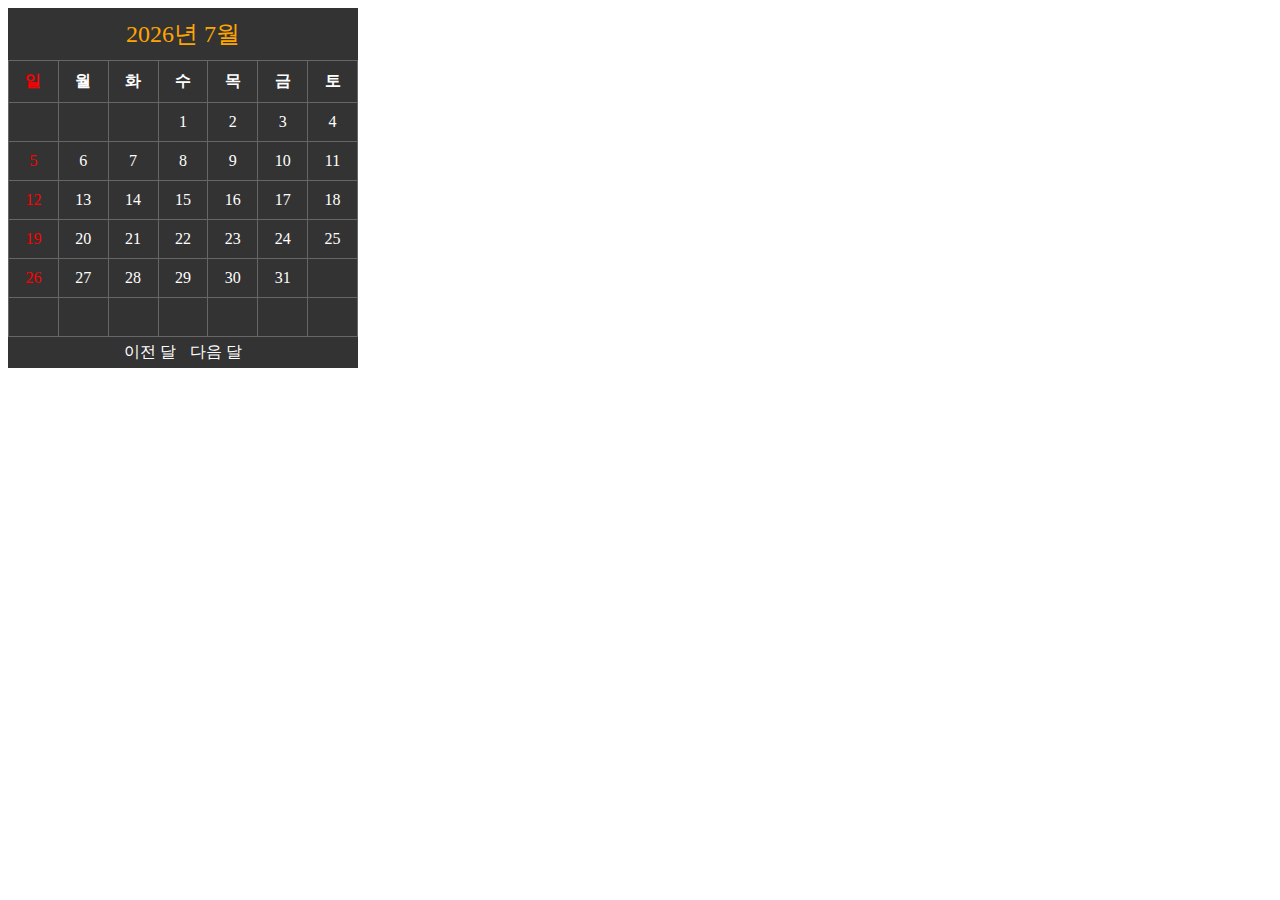
<file: ch8/index.html>
<!DOCTYPE html>
<html lang="en">
<head>
	<meta charset="UTF-8">
	<meta name="author" content="tailofmoon">
	<title>Calendar | 자바스크립트 프로젝트북</title>
	<link rel="stylesheet" href="style.css">
</head>
<body>

<div id="calendar_wrap">
	<table id="calendar">
	  <caption>
	    <span class="year"></span>년 
	    <span class="month"></span>월 
	  </caption>
	  <tr>
	    <th>일</th><th>월</th><th>화</th><th>수</th>
	    <th>목</th><th>금</th><th>토</th>
	  </tr>
	  <tr>
	    <td>&nbsp;</td><td>&nbsp;</td>
	    <td>&nbsp;</td><td>&nbsp;</td>
	    <td>&nbsp;</td><td>&nbsp;</td>
	    <td>&nbsp;</td>
	  </tr>
	  <tr>
	    <td>&nbsp;</td>
	    <td>&nbsp;</td>
	    <td>&nbsp;</td>
	    <td>&nbsp;</td>
	    <td>&nbsp;</td>
	    <td>&nbsp;</td>
	    <td>&nbsp;</td>
	  </tr>
	  <tr>
	    <td>&nbsp;</td>
	    <td>&nbsp;</td>
	    <td>&nbsp;</td>
	    <td>&nbsp;</td>
	    <td>&nbsp;</td>
	    <td>&nbsp;</td>
	    <td>&nbsp;</td>
	  </tr>
	  <tr>
	    <td>&nbsp;</td>
	    <td>&nbsp;</td>
	    <td>&nbsp;</td>
	    <td>&nbsp;</td>
	    <td>&nbsp;</td>
	    <td>&nbsp;</td>
	    <td>&nbsp;</td>
	  </tr>
	  <tr>
	    <td>&nbsp;</td>
	    <td>&nbsp;</td>
	    <td>&nbsp;</td>
	    <td>&nbsp;</td>
	    <td>&nbsp;</td>
	    <td>&nbsp;</td>
	    <td>&nbsp;</td>
	  </tr>
	  <tr>
	    <td>&nbsp;</td>
	    <td>&nbsp;</td>
	    <td>&nbsp;</td>
	    <td>&nbsp;</td>
	    <td>&nbsp;</td>
	    <td>&nbsp;</td>
	    <td>&nbsp;</td>
	  </tr>
	</table>

	<a href="#" id="prev">이전 달</a>
	<a href="#" id="next">다음 달</a>
</div> 

<script src="app.js"></script>

</body>
</html>
</file>
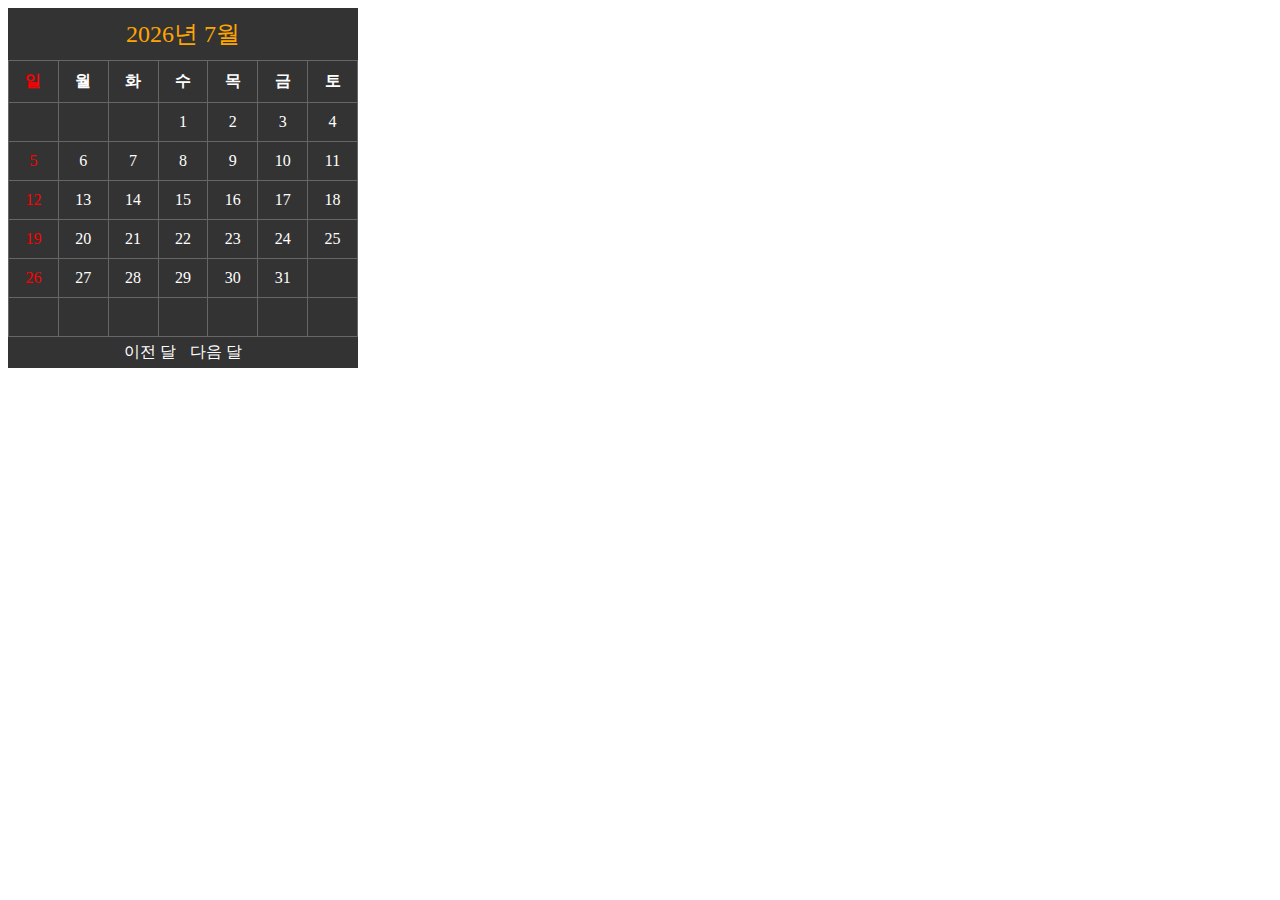
<file: ch8/jquery/index.html>
<!DOCTYPE html>
<html lang="en">
<head>
	<meta charset="UTF-8">
	<meta name="author" content="tailofmoon">
	<title>Calendar - jQuery Ver | 자바스크립트 프로젝트북</title>	
	<link rel="stylesheet" href="style.css">	
  	<script src="https://ajax.googleapis.com/ajax/libs/jquery/1.12.4/jquery.min.js"></script>
</head>
<body>

<div id="calendar_wrap">
	<table id="calendar">
	  <caption>
	    <span class="year"></span>년 
	    <span class="month"></span>월 
	  </caption>
	  <tr>
	    <th>일</th><th>월</th><th>화</th><th>수</th>
	    <th>목</th><th>금</th><th>토</th>
	  </tr>
	  <tr>
	    <td>&nbsp;</td><td>&nbsp;</td>
	    <td>&nbsp;</td><td>&nbsp;</td>
	    <td>&nbsp;</td><td>&nbsp;</td>
	    <td>&nbsp;</td>
	  </tr>
	  <tr>
	    <td>&nbsp;</td>
	    <td>&nbsp;</td>
	    <td>&nbsp;</td>
	    <td>&nbsp;</td>
	    <td>&nbsp;</td>
	    <td>&nbsp;</td>
	    <td>&nbsp;</td>
	  </tr>
	  <tr>
	    <td>&nbsp;</td>
	    <td>&nbsp;</td>
	    <td>&nbsp;</td>
	    <td>&nbsp;</td>
	    <td>&nbsp;</td>
	    <td>&nbsp;</td>
	    <td>&nbsp;</td>
	  </tr>
	  <tr>
	    <td>&nbsp;</td>
	    <td>&nbsp;</td>
	    <td>&nbsp;</td>
	    <td>&nbsp;</td>
	    <td>&nbsp;</td>
	    <td>&nbsp;</td>
	    <td>&nbsp;</td>
	  </tr>
	  <tr>
	    <td>&nbsp;</td>
	    <td>&nbsp;</td>
	    <td>&nbsp;</td>
	    <td>&nbsp;</td>
	    <td>&nbsp;</td>
	    <td>&nbsp;</td>
	    <td>&nbsp;</td>
	  </tr>
	  <tr>
	    <td>&nbsp;</td>
	    <td>&nbsp;</td>
	    <td>&nbsp;</td>
	    <td>&nbsp;</td>
	    <td>&nbsp;</td>
	    <td>&nbsp;</td>
	    <td>&nbsp;</td>
	  </tr>
	</table>

	<a href="#" id="prev">이전 달</a>
	<a href="#" id="next">다음 달</a>
</div> 

<script src="app.js"></script> 	

</body>
</html>
</file>
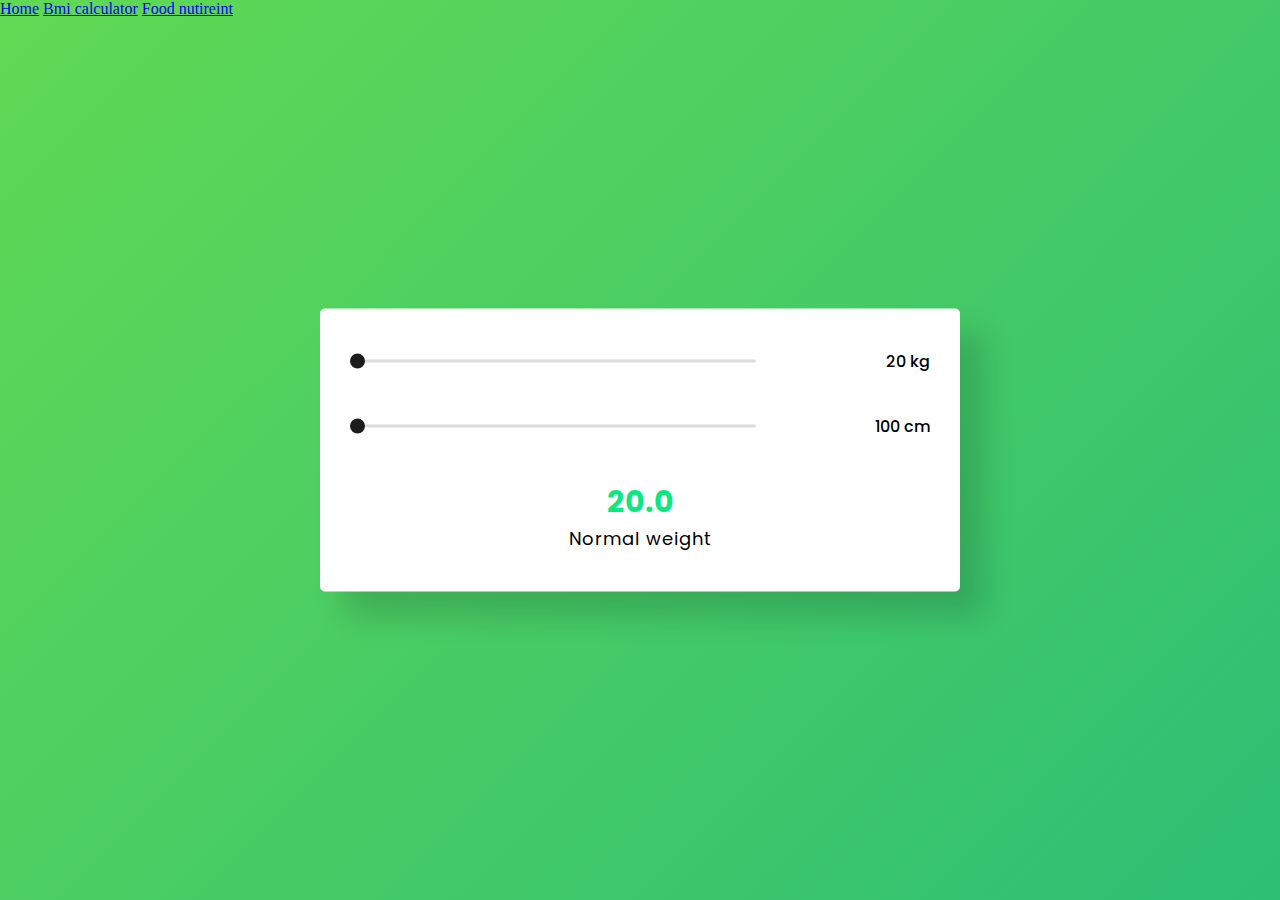
<file: project/bmi.html>
<!DOCTYPE html>
<html lang="en">
<head>
    <title>BMI Calculator</title>
    <!--Google Font-->
    <link rel="preconnect" href="https://fonts.gstatic.com">
    <link href="https://fonts.googleapis.com/css2?family=Poppins:wght@500;700display=swap"
    rel="stylesheet">
    <!--Stylesheet-->
    <link rel="stylesheet" href="style.css">
</head>
<body>
    <nav>
            <a href="index.html">Home</a>
            <a href="bmi.html">Bmi calculator</a>
            <a href="nu.html">Food nutireint</a>
    </nav>
    <div class="container">
        <div class="row">
           <input type="range" min="20" max="200"
           value="20" id="weight" oninput="calculate()
           ">
           <span id="weight-val">20 kg</span>
        </div>
        <div class="row">
           <input type="range" min="100" max="250"
           value="100" id="height" oninput="calculate()
           ">
           <span id="height-val">100 cm</span>
        </div>
        
        
        <p id="result">20.0</p>
        <p id="category">Normal weight</p>
     </div>

    <!--Script-->
    <script src="script.js"></script>   

</body>
</html>
</file>
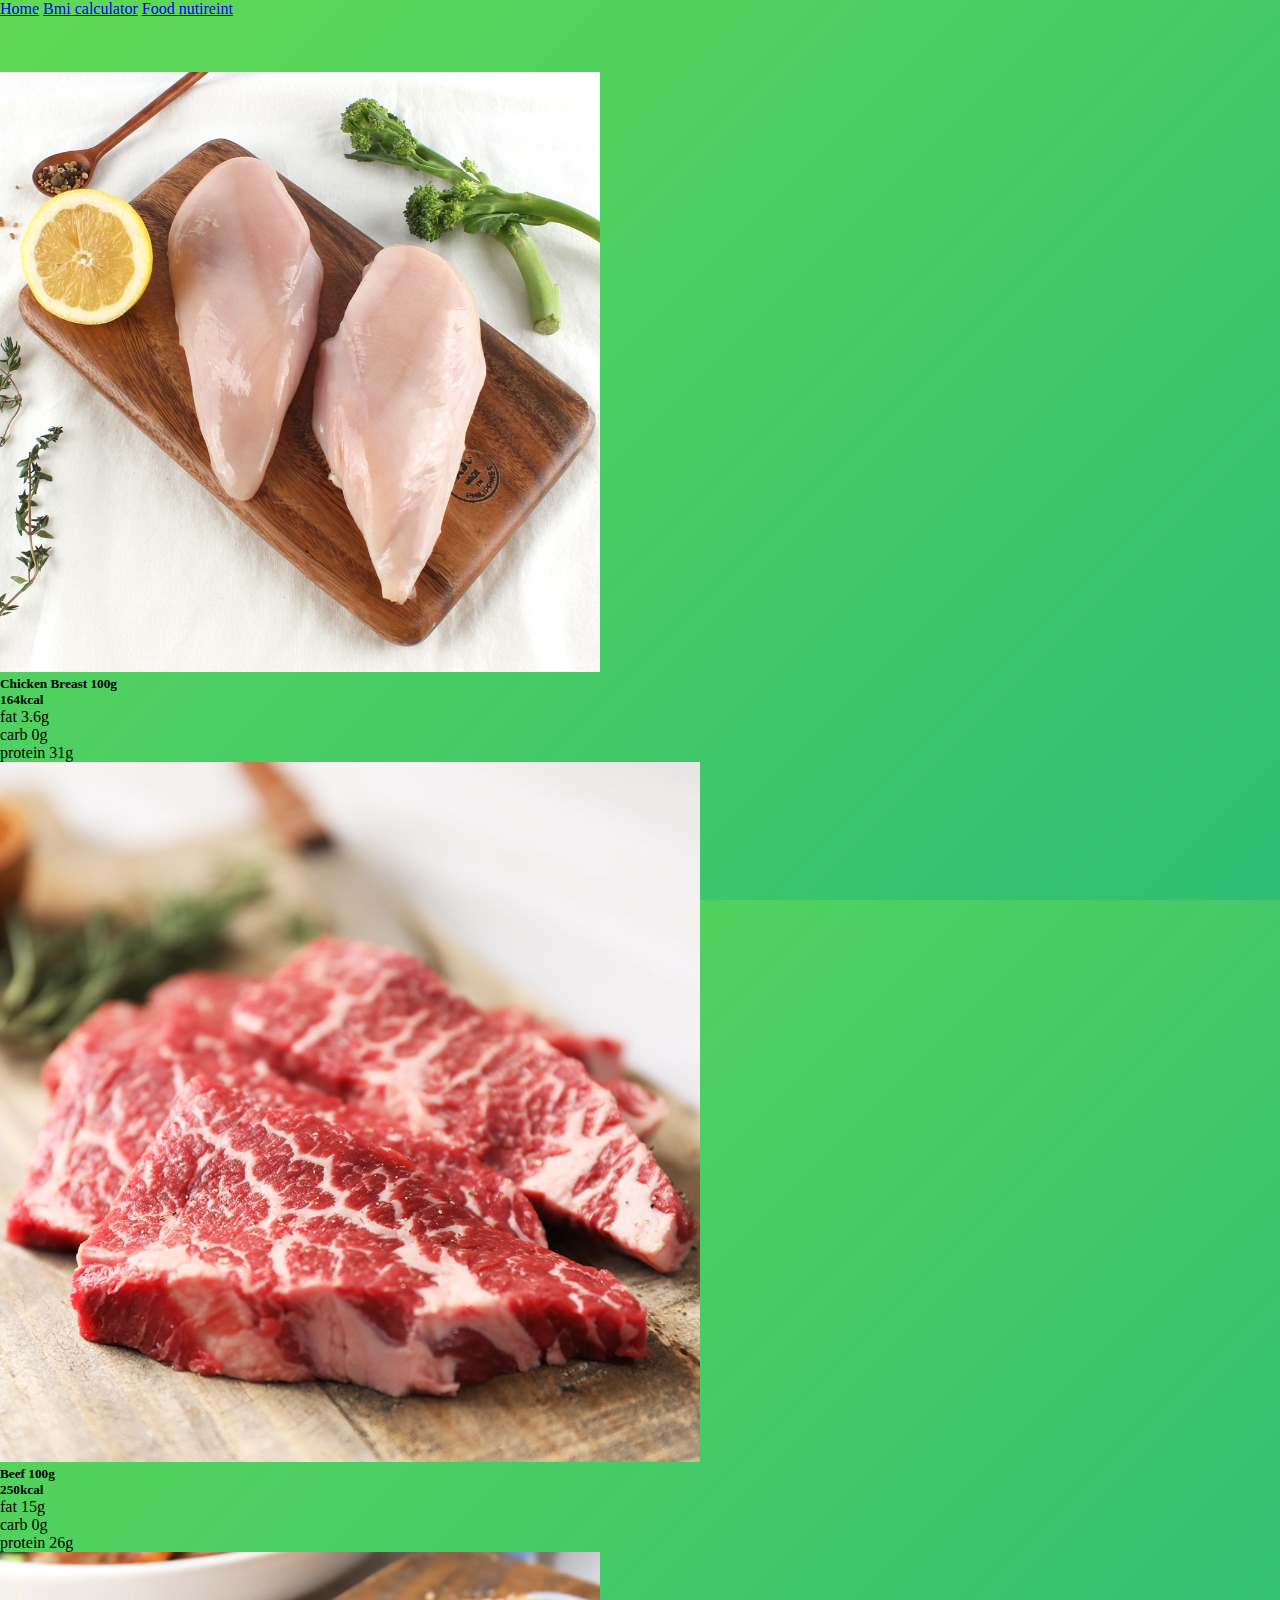
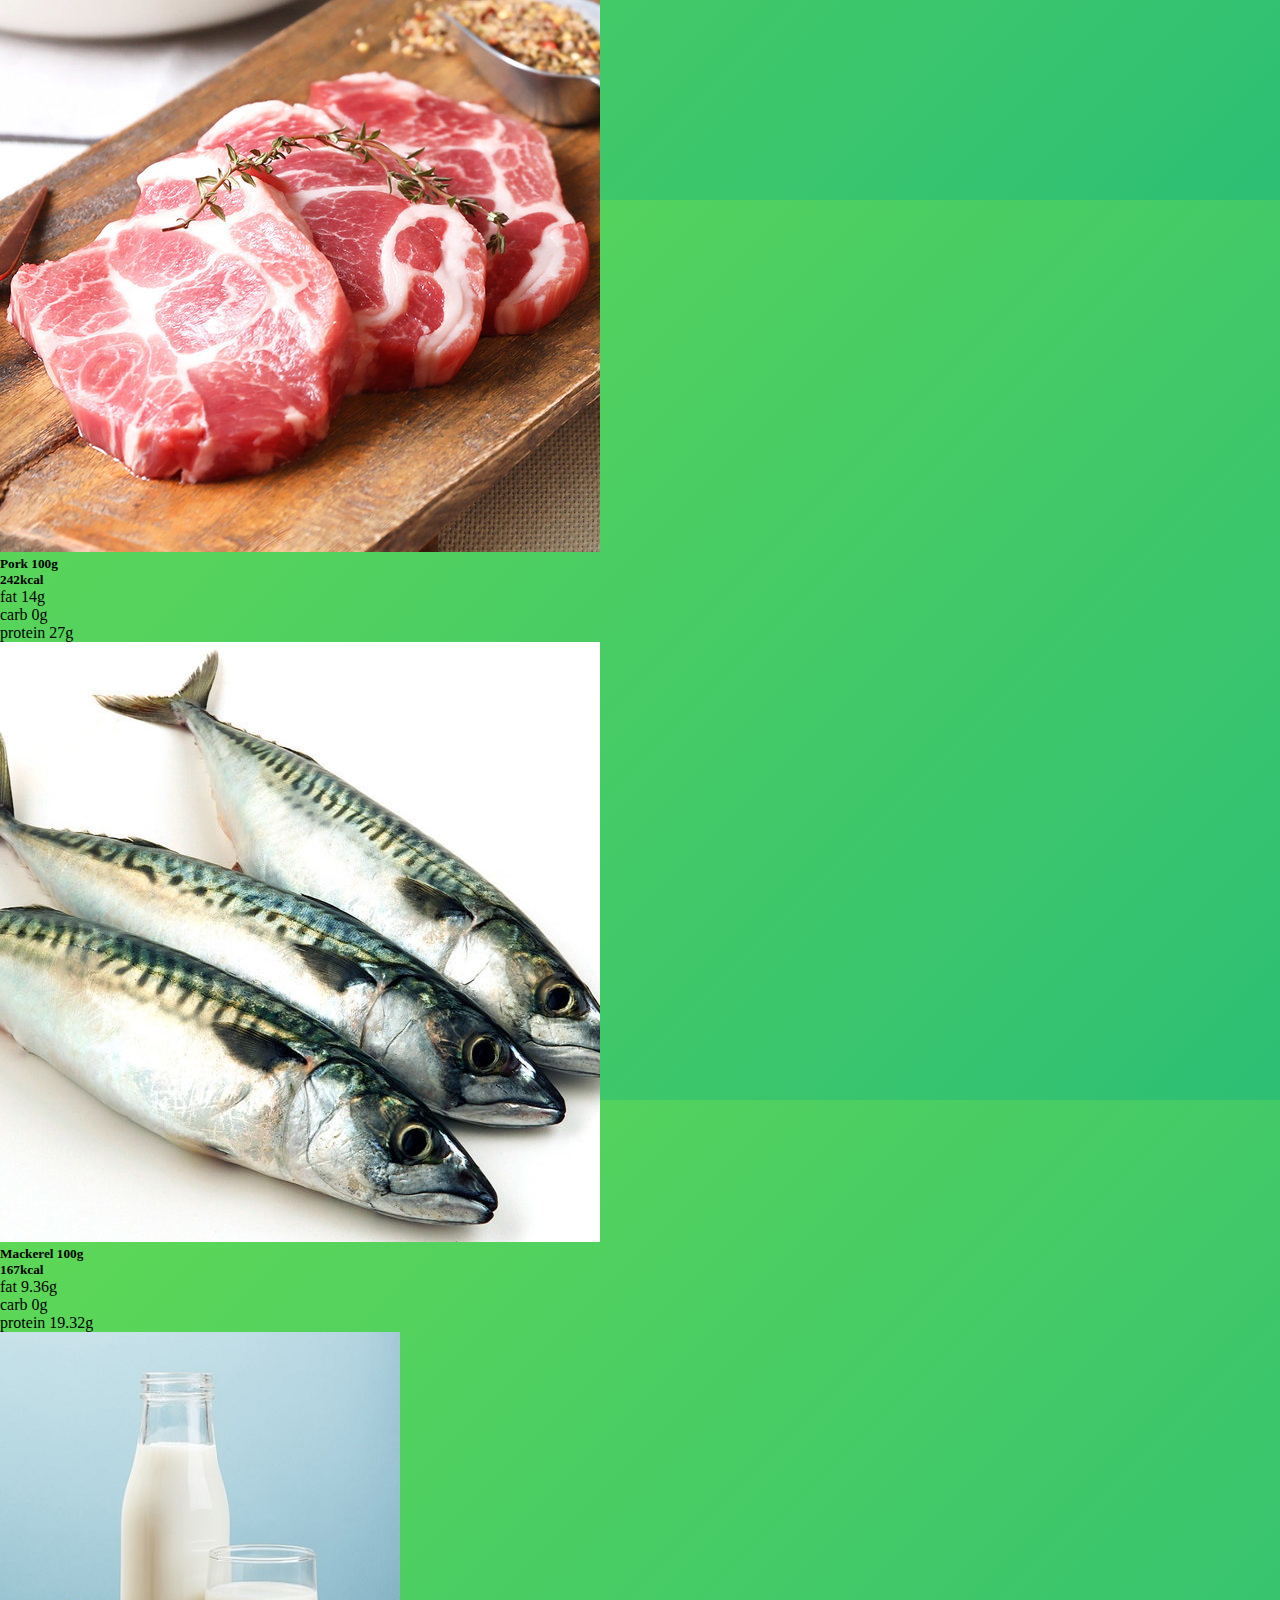
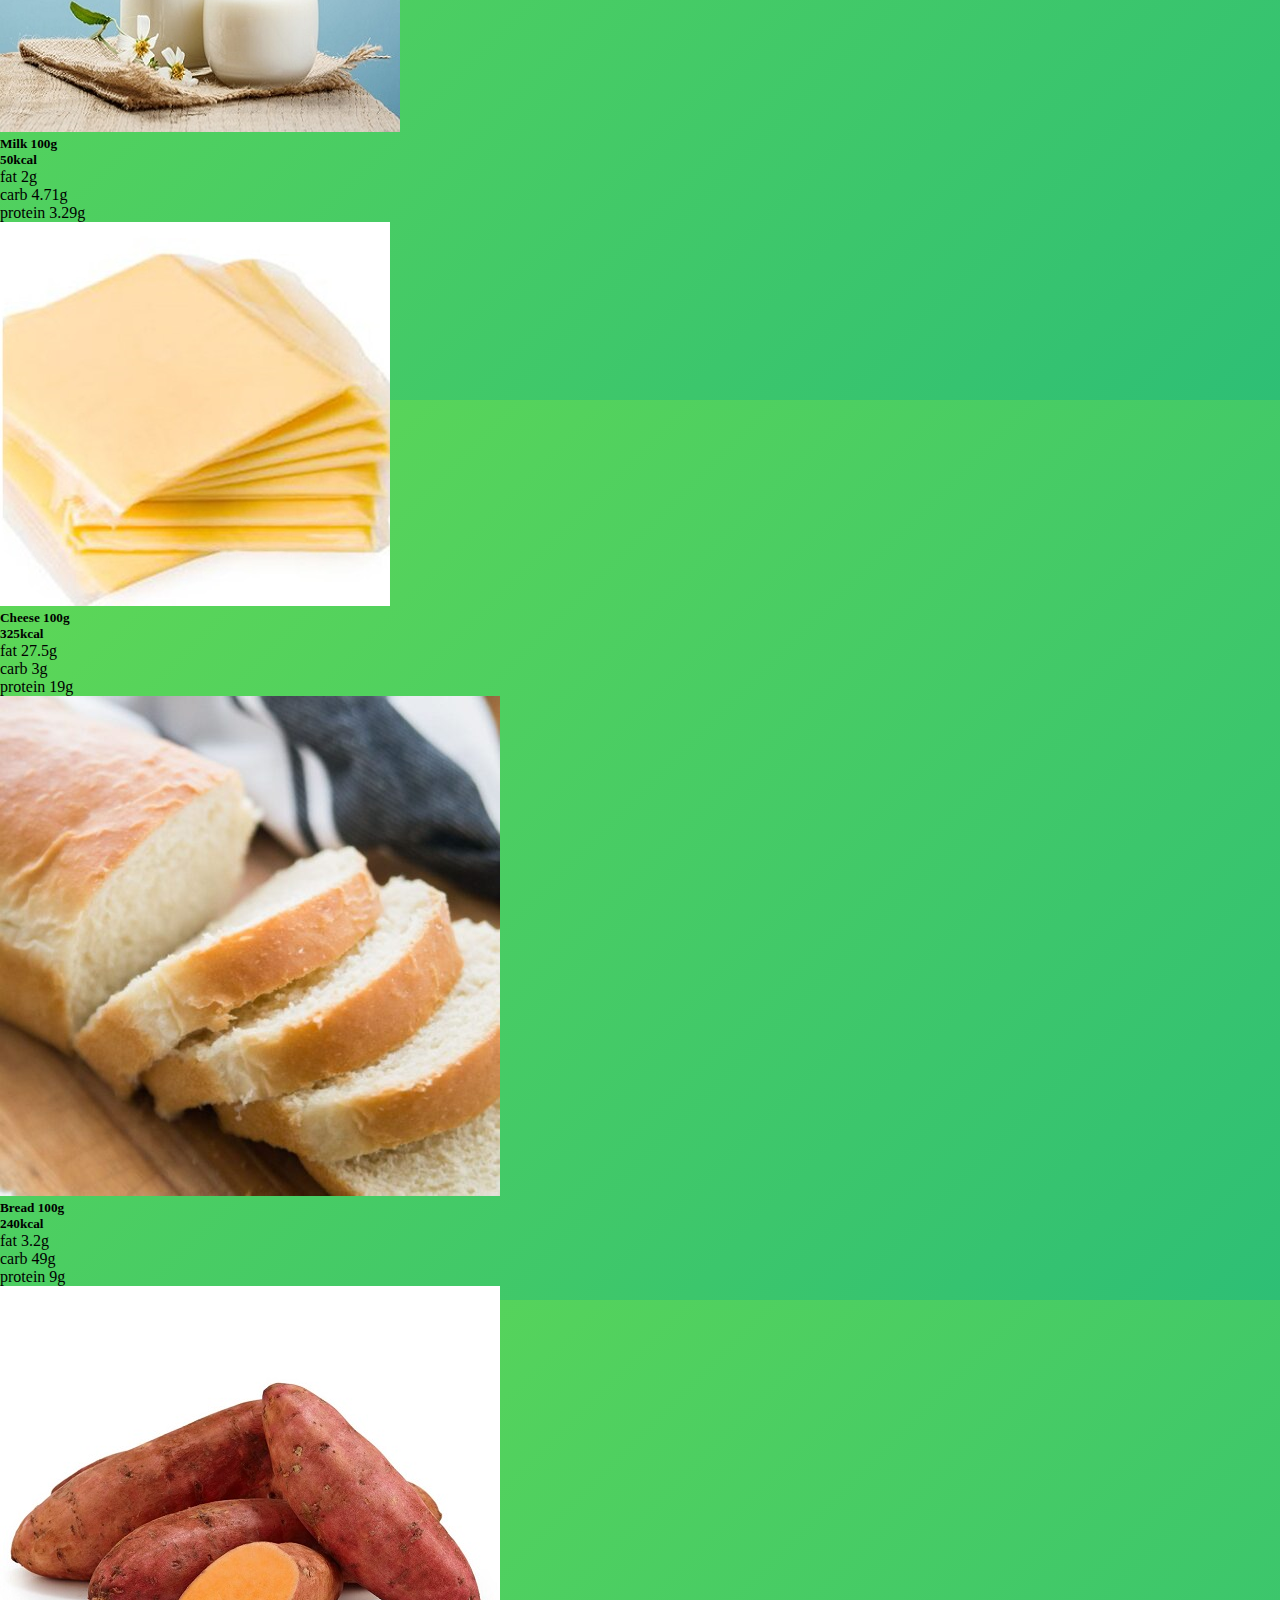
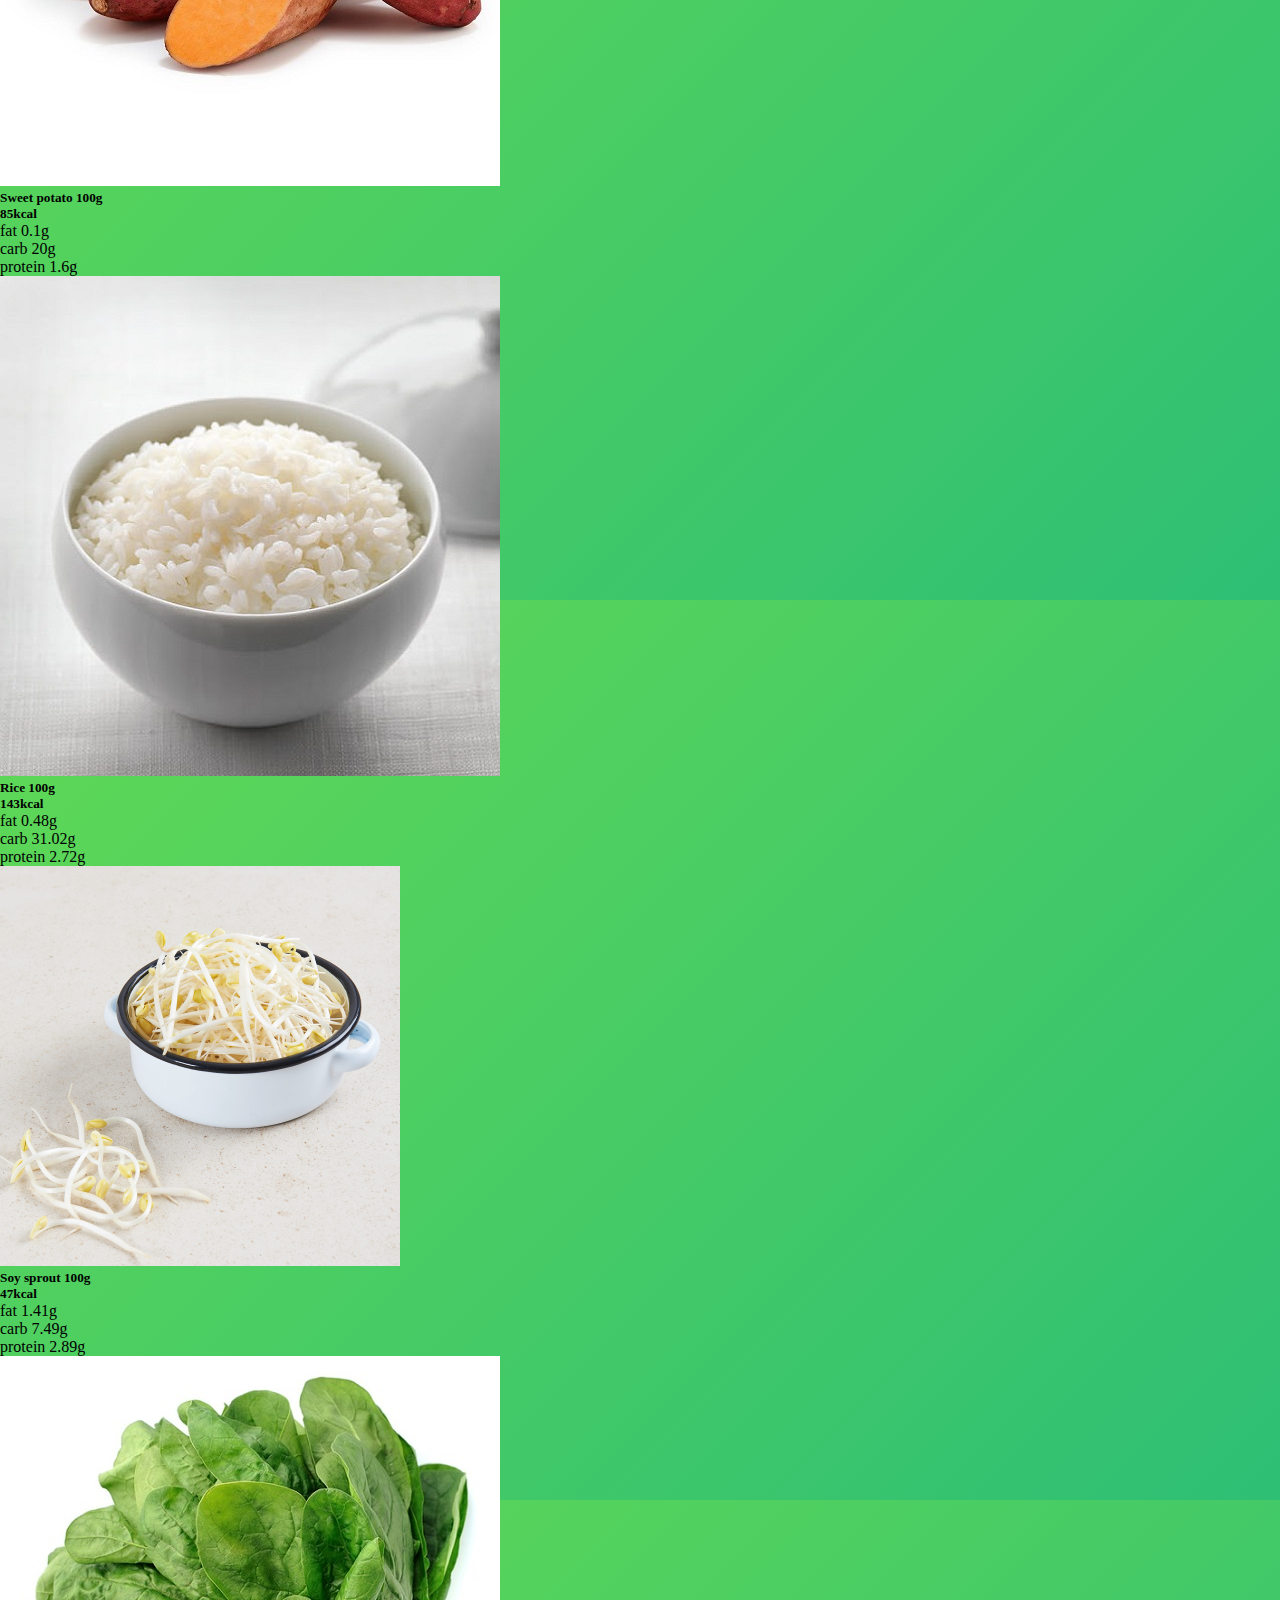
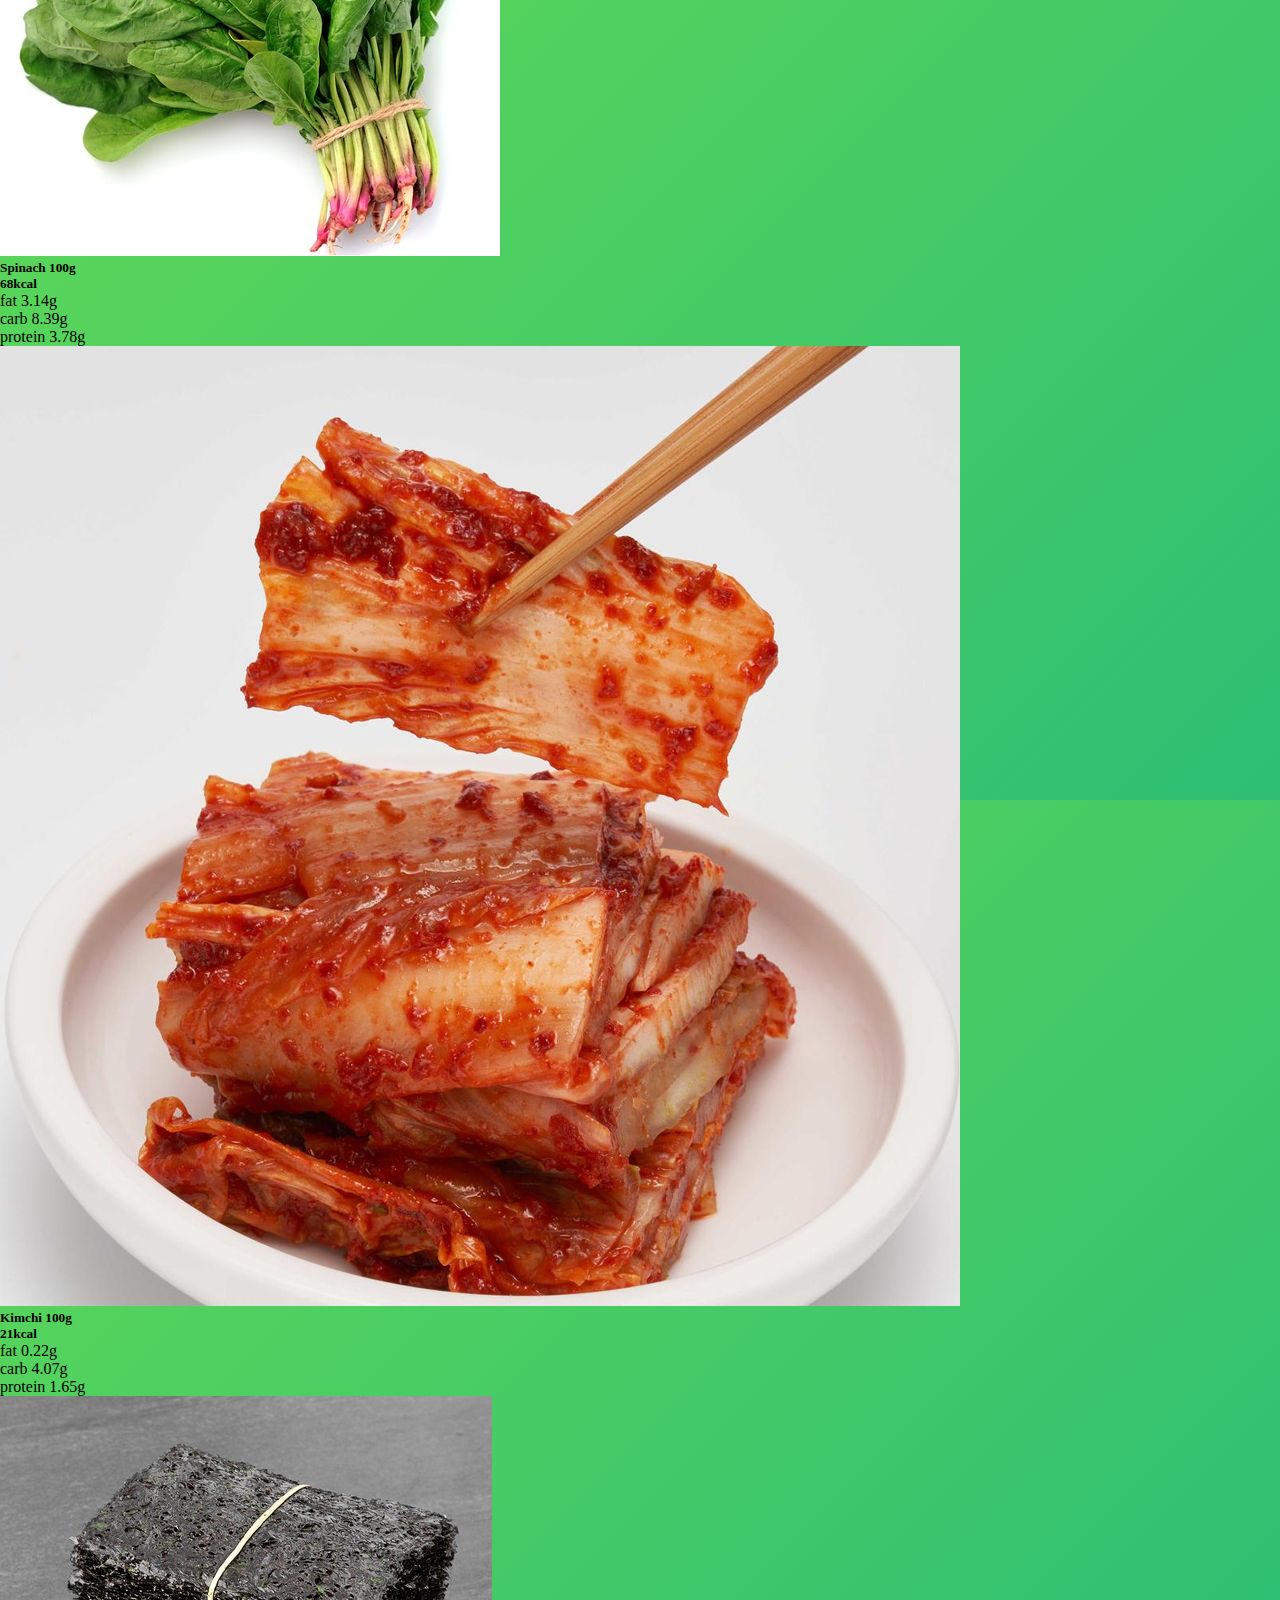
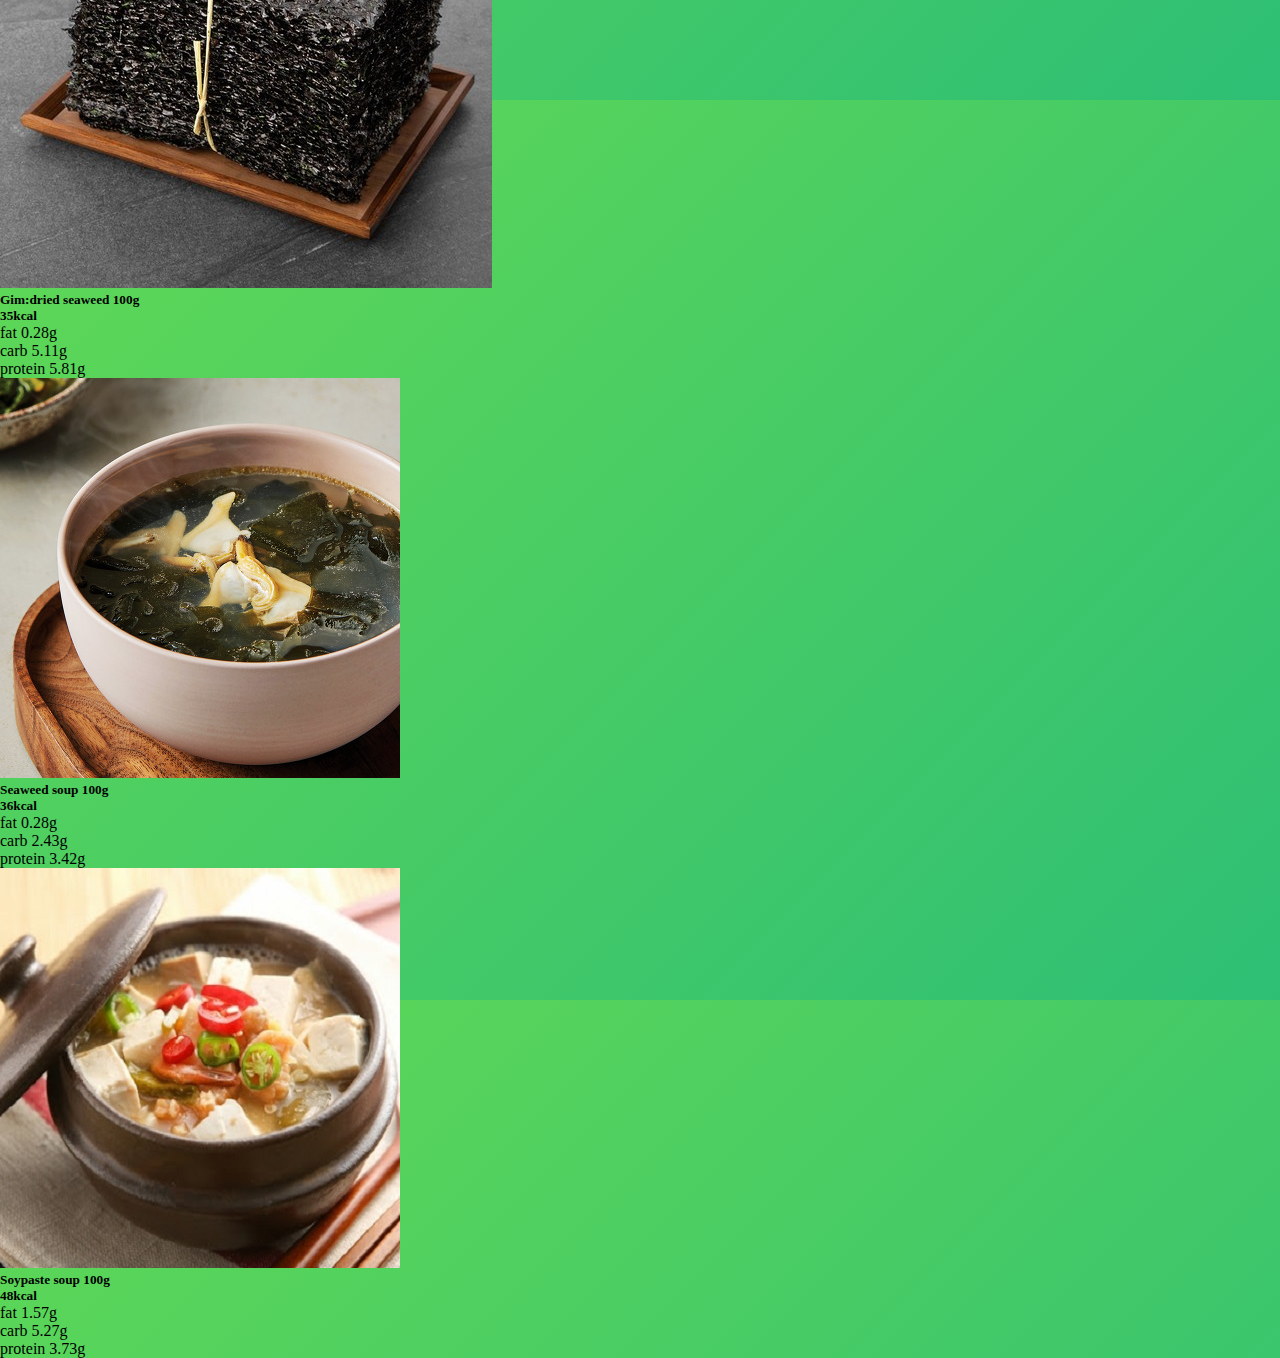
<file: project/nu.html>
<!DOCTYPE html>
<html lang="en">
<head>
    <title>BMI Calculator</title>
    <!--Google Font-->
    <link rel="preconnect" href="https://fonts.gstatic.com">
    <link href="https://fonts.googleapis.com/css2?family=Poppins:wght@500;700display=swap"
    rel="stylesheet">
    <!--Stylesheet-->
    <link rel="stylesheet" href="style.css">
</head>
<body>
    <nav>
            <a href="index.html">Home</a>
            <a href="bmi.html">Bmi calculator</a>
            <a href="nu.html">Food nutireint</a>
    </nav>
<br><br><br>
<div class="menu">
    <div class="food-items">
        <img src="chickenbreast.jpg">
        <div class="details">
            <div class="details-sub">
                <h5>Chicken Breast 100g</h5>
                <h5 class="kcal"> 164kcal </h5>
            </div>
            <p> fat 3.6g <br> carb 0g <br> protein 31g </p>
        </div>
    </div>
    
    <div class="food-items">
        <img src="beef.jpg">
        <div class="details">
            <div class="details-sub">
                <h5>Beef 100g</h5>
                <h5 class="kcal"> 250kcal </h5>
            </div>
            <p> fat 15g <br> carb 0g <br> protein 26g </p>
        </div>
    </div>
    
    <div class="food-items">
        <img src="pork.jpg">
        <div class="details">
            <div class="details-sub">
                <h5>Pork 100g</h5>
                <h5 class="kcal"> 242kcal </h5>
            </div>
            <p> fat 14g <br> carb 0g <br> protein 27g </p>
        </div>
    </div>
    
    <div class="food-items">
        <img src="mackerel.jpg">
        <div class="details">
            <div class="details-sub">
                <h5>Mackerel 100g</h5>
                <h5 class="kcal"> 167kcal </h5>
            </div>
            <p> fat 9.36g <br> carb 0g <br> protein 19.32g </p>
        </div>
    </div>   
    
    <div class="food-items">
        <img src="milk.jpg">
        <div class="details">
            <div class="details-sub">
                <h5>Milk 100g</h5>
                <h5 class="kcal"> 50kcal </h5>
            </div>
            <p> fat 2g <br> carb 4.71g <br> protein 3.29g </p>
        </div>
    </div>   
    
    <div class="food-items">
        <img src="cheese.jpg">
        <div class="details">
            <div class="details-sub">
                <h5>Cheese 100g</h5>
                <h5 class="kcal"> 325kcal </h5>
            </div>
            <p> fat 27.5g <br> carb 3g <br> protein 19g </p>
        </div>
    </div> 
                                                                 
    <div class="food-items">                               
        <img src="bread.jpg">                              
        <div class="details">                                  
            <div class="details-sub">                          
                <h5>Bread 100g</h5>                                
                <h5 class="kcal"> 240kcal </h5>                        
            </div>                                                     
            <p> fat 3.2g <br> carb 49g <br> protein 9g </p>        
        </div>                                                     
    </div>                                                     
        
    <div class="food-items">
        <img src="sweetpotato.jpg">
        <div class="details">
            <div class="details-sub">
                <h5>Sweet potato 100g</h5>
                <h5 class="kcal"> 85kcal </h5>
            </div>
            <p> fat 0.1g <br> carb 20g <br> protein 1.6g </p>
        </div>
    </div>
    
    <div class="food-items">
        <img src="rice.jpg">
        <div class="details">
            <div class="details-sub">
                <h5>Rice 100g</h5>
                <h5 class="kcal"> 143kcal </h5>
            </div>
            <p> fat 0.48g <br> carb 31.02g <br> protein 2.72g </p>
        </div>
    </div>
    
    <div class="food-items">
        <img src="soysprout.jpg">
        <div class="details">
            <div class="details-sub">
                <h5>Soy sprout 100g</h5>
                <h5 class="kcal"> 47kcal </h5>
            </div>
            <p> fat 1.41g <br> carb 7.49g <br> protein 2.89g </p>
        </div>
    </div>
    
    <div class="food-items">
        <img src="spinach.jpg">
        <div class="details">
            <div class="details-sub">
                <h5>Spinach 100g</h5>
                <h5 class="kcal"> 68kcal </h5>
            </div>
            <p> fat 3.14g <br> carb 8.39g <br> protein 3.78g </p>
        </div>
    </div>
    
    <div class="food-items">
        <img src="kimchi.jpg">
        <div class="details">
            <div class="details-sub">
                <h5>Kimchi 100g</h5>
                <h5 class="kcal"> 21kcal </h5>
            </div>
            <p> fat 0.22g <br> carb 4.07g <br> protein 1.65g </p>
        </div>
    </div>
    
    <div class="food-items">
        <img src="driedseaweed.jpg">
        <div class="details">
            <div class="details-sub">
                <h5>Gim:dried seaweed 100g</h5>
                <h5 class="kcal"> 35kcal </h5>
            </div>
            <p> fat 0.28g <br> carb 5.11g <br> protein 5.81g </p>
        </div>
    </div>
    
    <div class="food-items">
        <img src="seaweedsoup.jpg">
        <div class="details">
            <div class="details-sub">
                <h5>Seaweed soup 100g</h5>
                <h5 class="kcal"> 36kcal </h5>
            </div>
            <p> fat 0.28g <br> carb 2.43g <br> protein 3.42g </p>
        </div>
    </div>
    
    <div class="food-items">
        <img src="soybeanpastesoup.jpg">
        <div class="details">
            <div class="details-sub">
                <h5>Soypaste soup 100g</h5>
                <h5 class="kcal"> 48kcal </h5>
            </div>
            <p> fat 1.57g <br> carb 5.27g <br> protein 3.73g </p>
        </div>
    </div>
        
</div>
</body>
</html>
</file>
<file: ch8/style.css>
#calendar_wrap{ 
	  background: #333;
	  width: 350px;
	  text-align: center;
	}
	caption{ 
	  font-size: 1.5em;
	  color: orange; padding: 10px;
	}
	table,th,td{
	  color: white;
	  border: 1px solid #666;
	  border-collapse: collapse;
	}
	th,td{ width: 30px; padding: 10px;}
	th:first-child, td:first-child{ color: red;}	

	#prev, #next{
		display: inline-block;
		text-decoration: none;
		color: white; padding: 5px;
	}
</file>
<file: ch8/jquery/style.css>
#calendar_wrap{ 
	  background: #333;
	  width: 350px;
	  text-align: center;
	}
	caption{ 
	  font-size: 1.5em;
	  color: orange; padding: 10px;
	}
	table,th,td{
	  color: white;
	  border: 1px solid #666;
	  border-collapse: collapse;
	}
	th,td{ width: 30px; padding: 10px;}
	th:first-child, td:first-child{ color: red;}	

	#prev, #next{
		display: inline-block;
		text-decoration: none;
		color: white; padding: 5px;
	}
</file>
<file: project/style.css>
*,
*:before,
*:after{
    padding: 0;
    margin: 0;
    box-sizing: border-box;
}
body{
    height: 100vh;
    background: linear-gradient(
      135deg,
      #61d954,
      #2ebf75
    );
}
.container{
    background-color: #ffffff;
    padding: 40px 30px;
    width: 50%;
    min-width: 400px;
    position: absolute;
    transform: translate(-50%,-50%);
    top: 50%;
    left: 50%;
    border-radius: 5px;
    font-family: 'poppins',sans-serif;
    box-shadow: 25px 25px 30px rgba(0,0,0,0.15);
}
.row{
    display: flex;
    align-items: center;
    justify-content: space-between;
    margin-bottom: 40px;
}
.row span {
    font-weight: 500;
}
input[type="range"]{
    width: 70%;
    height: 3.5px;
    -webkit-appearance: none;
    appearance: none;
    background-color: #dcdcdc;
    border-radius: 3px;
    outline: none;
}
input[type="range"]::-webkit-slider-thumb{
    -webkit-appearance:none;
    appearance: none;
    height: 15px;
    width: 15px;
    background-color: #1c1c1c;
    border-radius: 50%;
    cursor: pointer;
}
#result{
    font-size: 30px;
    font-weight: 700;
    letter-spacing: 1px;
    text-align: center;
    color: #0be881;
}    
#category{
    font-size: 18px;
    text-align: center;
    letter-spacing: 1px;
}
</file>
